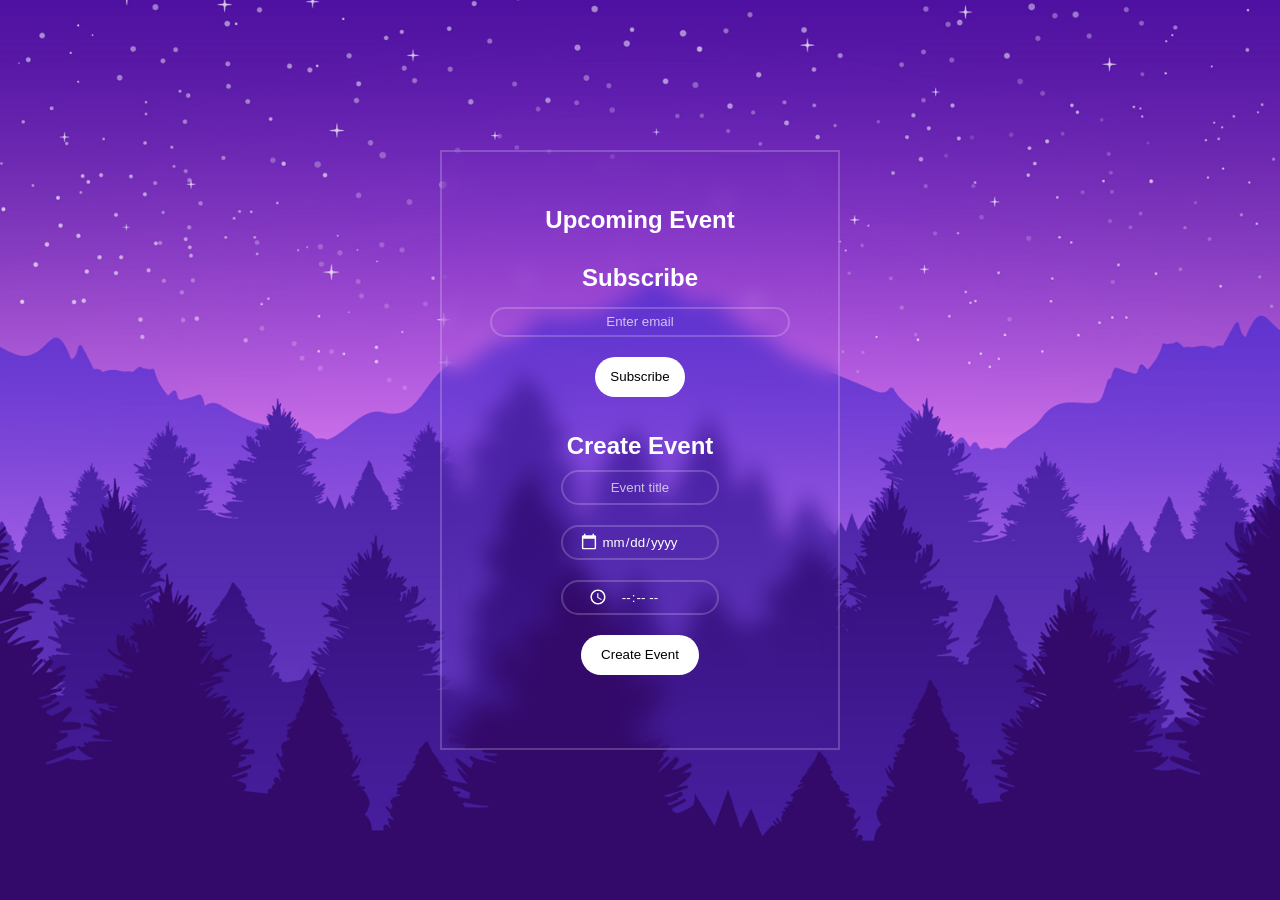
<file: frontend/index.html>
<!DOCTYPE html>
<html>

<head>
  <meta charset="UTF-8">
  <title>Event Announcement</title>
  <link rel="stylesheet" href="style.css">
</head>

<body>

  <div class="wrapper">
    <h1>Upcoming Event</h1>
    <div class="events" id="events"></div>
    <h2>Subscribe</h2>
    <div class="emailBox">
      <input id="email" type="email" placeholder="Enter email">
      <button class="subscribe-btn" onclick="subscribe()">Subscribe</button>
    </div>
    
    <div class="EventBox">
      <h2>Create Event</h2>
      <input id="title" type="text" placeholder="Event title">
      <input id="date" type="date">
      <!-- added -->
      <input id="time" type="time">
      <button class="create-event-btn" onclick="createNewEvent()">
        Create Event
      </button>
    </div>
  </div>

  <script src="app.js"></script>

</body>
</html>
</file>
<file: frontend/style.css>
* {
  margin: 0;
  padding: 0;
  box-sizing: border-box;
  font-family: Arial;
}

body{
  display: flex;
  justify-content: center;
  align-items: center;
  min-height: 100vh;
  background: url('img.jpg') no-repeat center center fixed;
  background-size: cover;
}

button{
  padding:10px;
}

.wrapper {
  width: 400px;
  height: 600px;
  border: 2px solid rgba(255, 255, 255, 0.2);
  backdrop-filter: blur(10px);
  background: transparent;
  display: flex;
  flex-direction: column;
  justify-content: center;
  align-items: center;   
  gap: 15px;      
  padding: 20px 0;
  color: #ffffff;
}

.wrapper h1, .wrapper h2 {
  text-align: center;
  font-size: 24px;
  color: #ffffff;
}

.wrapper .emailBox {
  width: 300px;
  height: auto;
  display: flex;
  flex-direction: column;
  align-items: center;       /* Centers the subscribe button horizontally */
  gap: 10px;
  color: #ffffff;
}

.wrapper .EventBox {
  width: 100%;
  height: auto;
  margin: 20px 0;
  display: flex;
  flex-direction: column;
  align-items: center; /* This centers the button horizontally */
  gap: 10px;
  color: #ffffff;
}

.emailBox input {
  width: 100%;
  height: 30px;
  display: flex;
  flex-direction: column;
  gap: 5px;
  margin-bottom: 10px;
  background: transparent;
  border: none;
  outline: none;
  border: 2px solid rgba(255, 255, 255, 0.2);
  border-radius: 40px;
  align-items: center;
  text-align: center;
  color: #ffffff;
}

.EventBox input {
  width: 40%;
  height: 35px;
  display: flex;
  gap: 5px;
  margin-bottom: 10px;
  background: transparent;
  border: none;
  outline: none;
  border: 2px solid rgba(250, 250, 250, 0.2);
  border-radius: 40px;
  align-items: center;
  justify-content: center;
  flex-direction: column-reverse;
  text-align: center;
  position: relative;
  color: #ffffff;
}

.emailBox input::placeholder, 
.EventBox input::placeholder {
  color: rgba(255, 255, 255, 0.7); /* Slightly translucent white so it looks like a placeholder */
  opacity: 1; /* Fixes Firefox opacity override */
}

.subscribe-btn {
  width: 30%;
  height: 40px;
  background-color: #fff;
  border: none;
  border-radius: 20px;
  cursor: pointer;
  align-self: center;
}
.create-event-btn {
  width: 30%;
  height: 40px;
  background-color: #fff;
  border: none;
  border-radius: 20px;
  cursor: pointer;
  align-self: center;
}

input[type="date"], input[type="time"] {
  padding-left: 0 45px; 
}

/* Moves the native browser icon to the left edge */
input::-webkit-calendar-picker-indicator {
  position: absolute;
  left: 15px; /* Adjust this to move it closer/further from the left edge */
  font-size: 18px; /* Adjust size of the calendar/clock icon */
  cursor: pointer;
  filter: invert(1);
}
</file>
